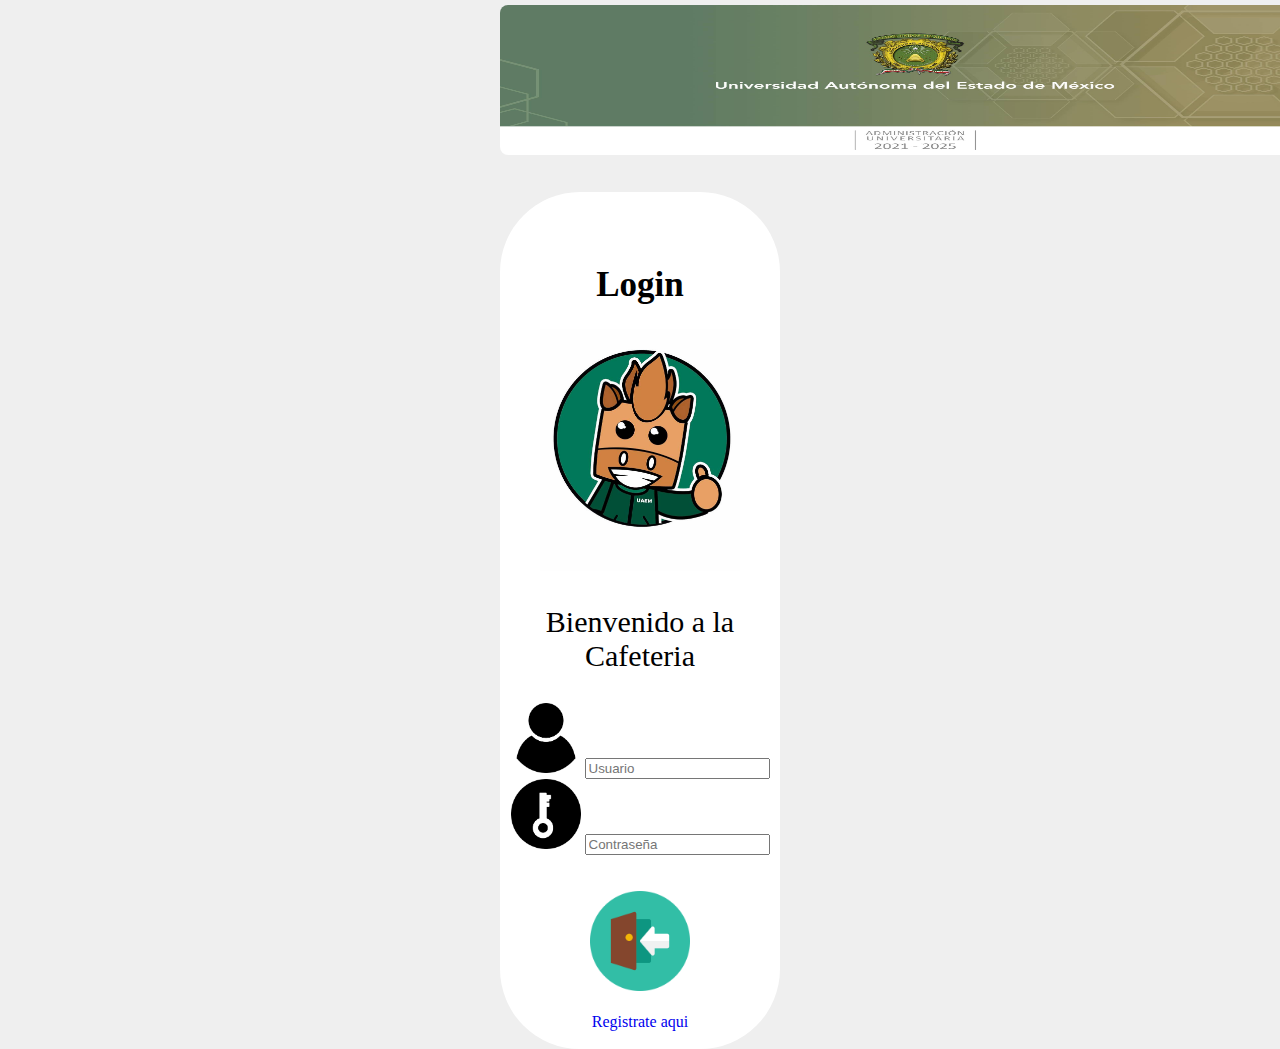
<file: index.html>
<!DOCTYPE html>
<html lang="en">
<head>
    <meta charset="UTF-8">
    <meta name="viewport" content="width=device-width, initial-scale=1.0">
    <title>LOGIN</title>
    <link rel="stylesheet" href="estilo.css">
</head>
<body>
    <header>
        <section>
            <img class="logo" src="img/logo.jpg" width="830">
            
        </section>
    </header>
    <article>
        <br>
        <section class="exitosa">
            <h1>Login</h1>
            <img class="porto" src="img/uamex.jpg" width="200">
            <p>Bienvenido a la Cafeteria</p>
            <form action="/datos" method="post">
                <img src="img/usuario.png" width="70">
                <input type="text" id="usuario" name="usuario" placeholder="Usuario" >
                <br>
                <img src="img/contraseña.png" width="70">
                <input type="password" id="contraseña" name="contraseña" placeholder="Contraseña">
                <br><br><br>
                <a href="articulos.html"> <img src="img/ingreso.png" width="100"></>
            </a><br><br>
            <a href="registro.html">Registrate aqui</a>
            <br>
            <br>
            </form>
        </section>
    </article>
</body>
</html>
</file>
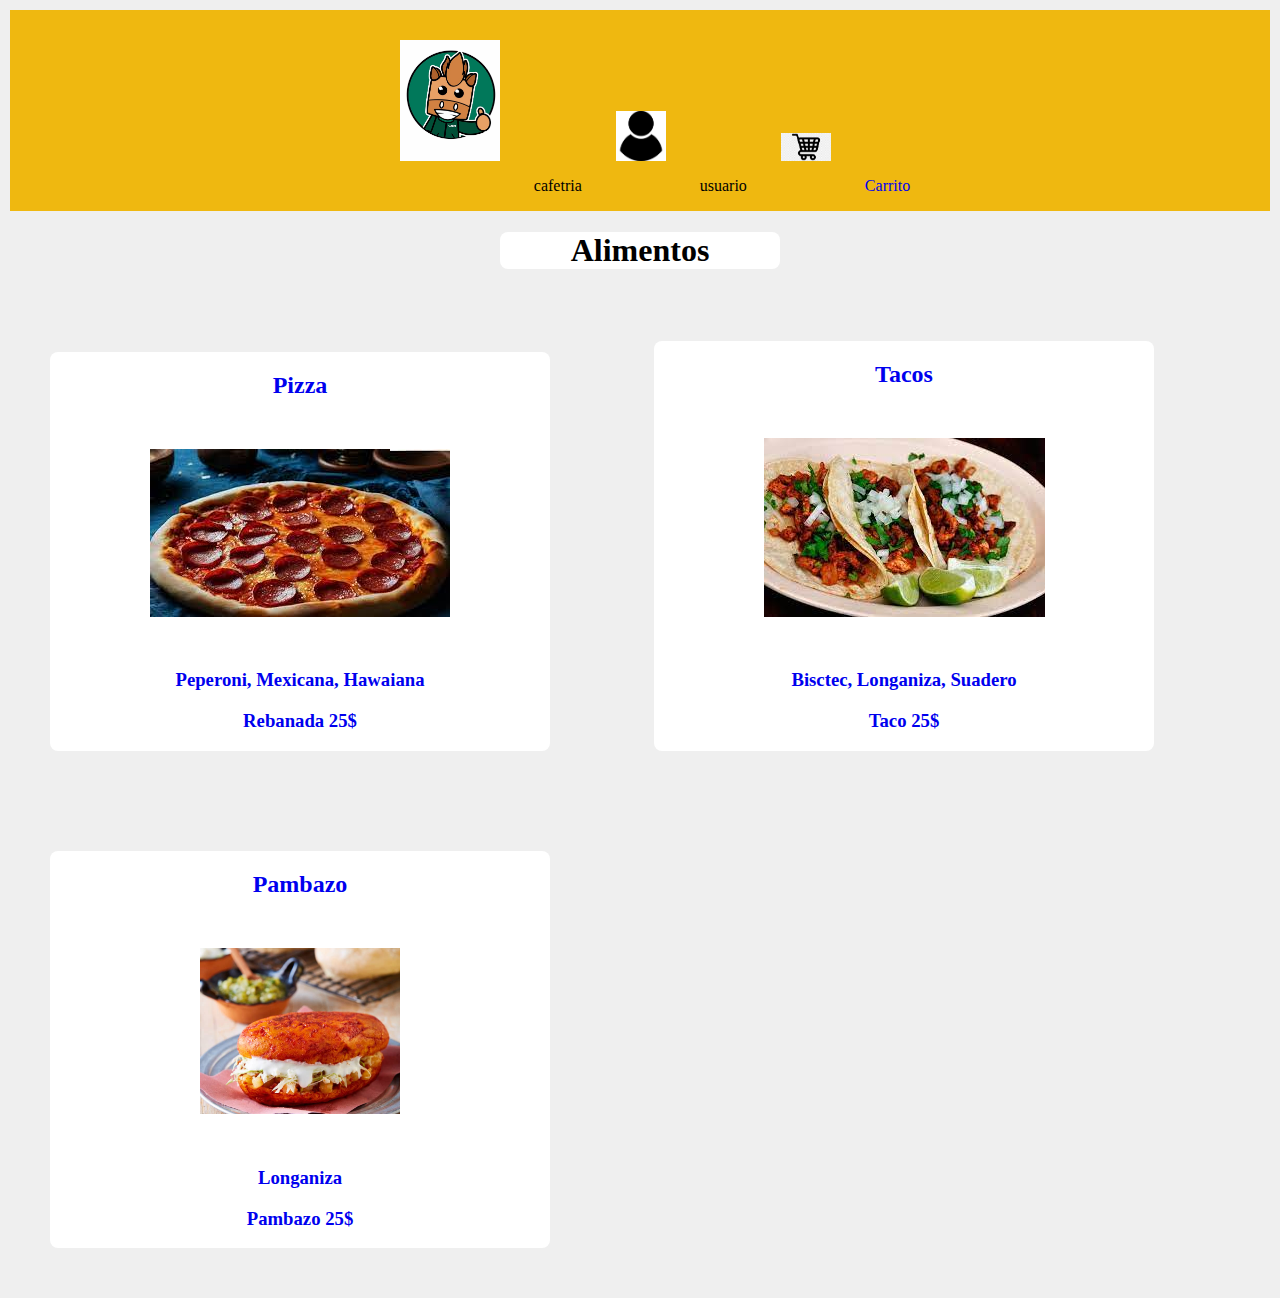
<file: articulos.html>
<!DOCTYPE html>
<html lang="en">
<head>
    <meta charset="UTF-8">
    <meta name="viewport" content="width=device-width, initial-scale=1.0">
    <title>Alimentos</title>
    <link rel="stylesheet" href="alimentos.css">
</head>
<body>
    <header>
        <section>
            
                <img src="img/uamex.jpg" width="100" class="inline">
               
            
            <p class="inline">cafetria</p>   
                <img src="img/usuario.png" width="50"class="inline">
              
            
            <p class="inline"> usuario</p>
            <a href="carrito.html">
                <img src="img/carrito.png" width="50">
                <p class="inline"> Carrito</p>
            </a>
            

        </section>
    </header>
    <article>
        <section class="titulo">   
            <h1>Alimentos</h1>
        </section>
        <section class="alimento">
            <a href="compra-pizza.html">
                <h2>Pizza</h2>
            <img src="img/pizza.jpeg" >
            <h3>Peperoni, Mexicana, Hawaiana</h3>
            <h3>Rebanada 25$</h3>
            </a>
            
        </section>
        <section class="alimento">
            <a href="compra-taco.html">
                <h2>Tacos</h2>
            <img src="img/taco.jpeg" >
            <h3>Bisctec, Longaniza, Suadero</h3>
            <h3>Taco 25$</h3>

            </a>
            
        </section>
        <section class="alimento">
            <a href="compra-pambazo.html"><h2>Pambazo</h2>
                <img src="img/pambazo.jpg"  width="200">
                <h3>Longaniza</h3>
                <h3>Pambazo 25$</h3></a>
            
        </section>
        


    </article>
</body>
</html>
</file>
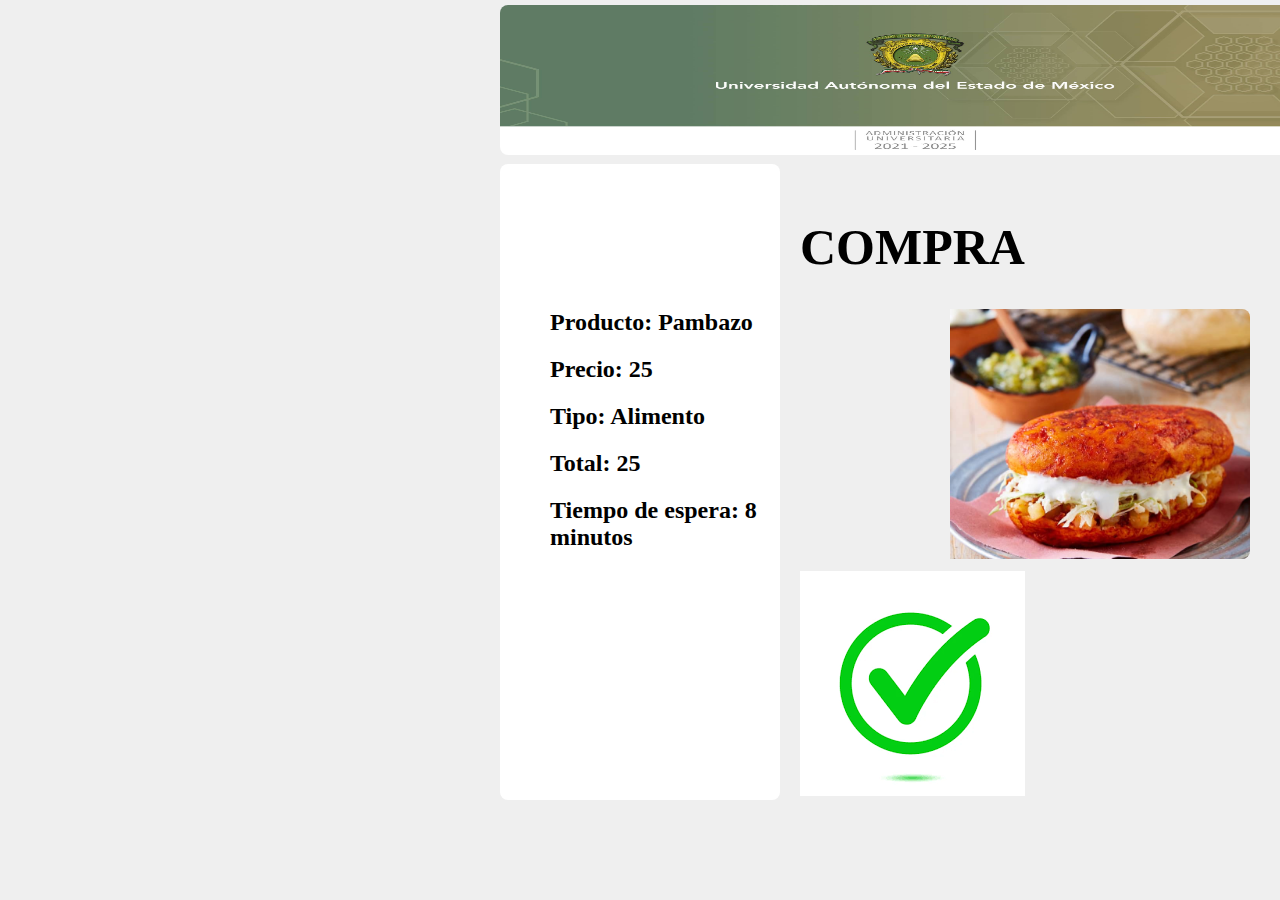
<file: compra-pambazo.html>
<!DOCTYPE html>
<html lang="en">
<head>
    <meta charset="UTF-8">
    <meta name="viewport" content="width=device-width, initial-scale=1.0">
    <title>Document</title>
    <link rel="stylesheet" href="estilo.css">
</head>
<body>
    <header>
        <section>
            <img class="logo" src="img/logo.jpg" width="830">
            
        </section>
    </header>
    <article>

        <section class="compra">
            <h1 class="comp">COMPRA</h1>
            <img src="img/pambazo.jpg" alt="" class="imagen" width="300">
            <h2>Producto: Pambazo</h2>
            <h2>Precio: 25</h2>
            <h2>Tipo: Alimento</h2>
            <h2>Total: 25</h2>
            <h2>Tiempo de espera: 8 minutos</h2>
            <a href="compra_exitosa.html"><img src="img/listo.png" alt="" class="listo"></a>
            <h1></h1>
            
        </section>
    </article>

</body>
</html>
</file>
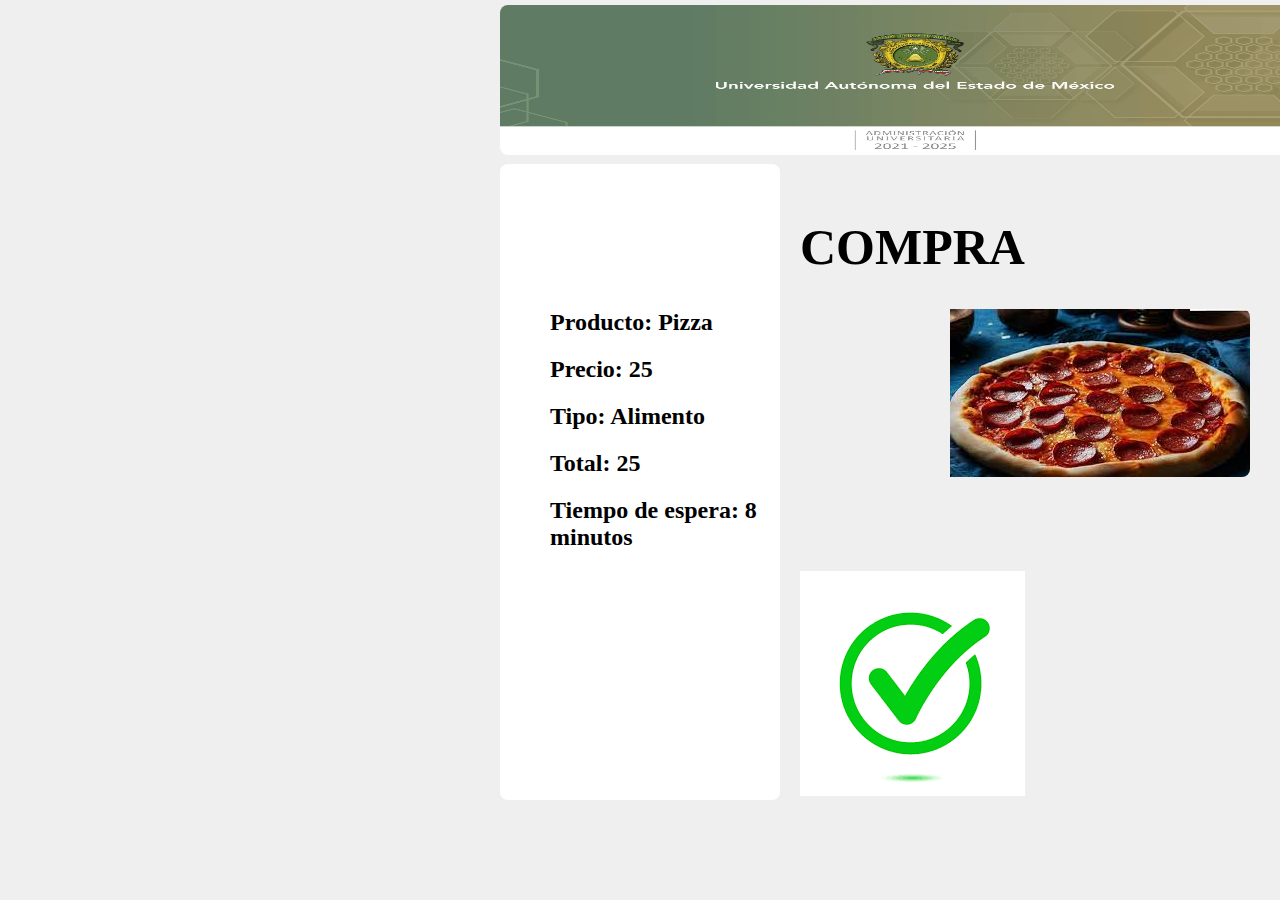
<file: compra-pizza.html>
<!DOCTYPE html>
<html lang="en">
<head>
    <meta charset="UTF-8">
    <meta name="viewport" content="width=device-width, initial-scale=1.0">
    <title>Document</title>
    <link rel="stylesheet" href="estilo.css">
</head>
<body>
    <header>
        <section>
            <img class="logo" src="img/logo.jpg" width="830">
            
        </section>
    </header>
    <article>

        <section class="compra">
            <h1 class="comp">COMPRA</h1>
            <img src="img/pizza.jpeg" alt="" class="imagen" width="300">
            <h2>Producto: Pizza</h2>
            <h2>Precio: 25</h2>
            <h2>Tipo: Alimento</h2>
            <h2>Total: 25</h2>
            <h2>Tiempo de espera: 8 minutos</h2>
            <a href="compra_exitosa.html"><img src="img/listo.png" alt="" class="listo"></a>
            <h1></h1>
            
        </section>
    </article>

</body>
</html>
</file>
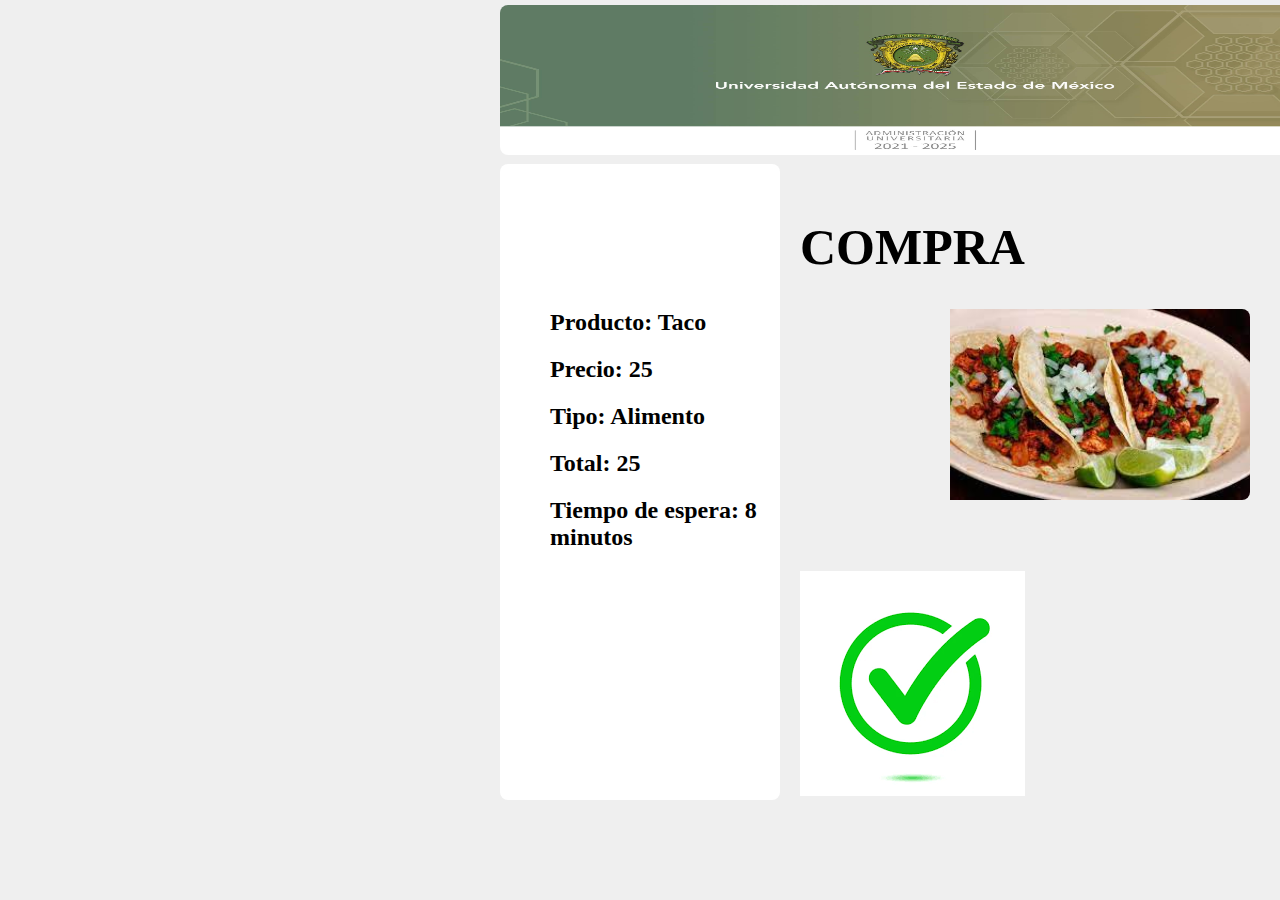
<file: compra-taco.html>
<!DOCTYPE html>
<html lang="en">
<head>
    <meta charset="UTF-8">
    <meta name="viewport" content="width=device-width, initial-scale=1.0">
    <title>Document</title>
    <link rel="stylesheet" href="estilo.css">
</head>
<body>
    <header>
        <section>
            <img class="logo" src="img/logo.jpg" width="830">
            
        </section>
    </header>
    <article>

        <section class="compra">
            <h1 class="comp">COMPRA</h1>
            <img src="img/taco.jpeg" alt="" class="imagen" width="300">
            <h2>Producto: Taco</h2>
            <h2>Precio: 25</h2>
            <h2>Tipo: Alimento</h2>
            <h2>Total: 25</h2>
            <h2>Tiempo de espera: 8 minutos</h2>
            <a href="compra_exitosa.html"><img src="img/listo.png" alt="" class="listo"></a>
            <h1></h1>
            
        </section>
    </article>

</body>
</html>
</file>
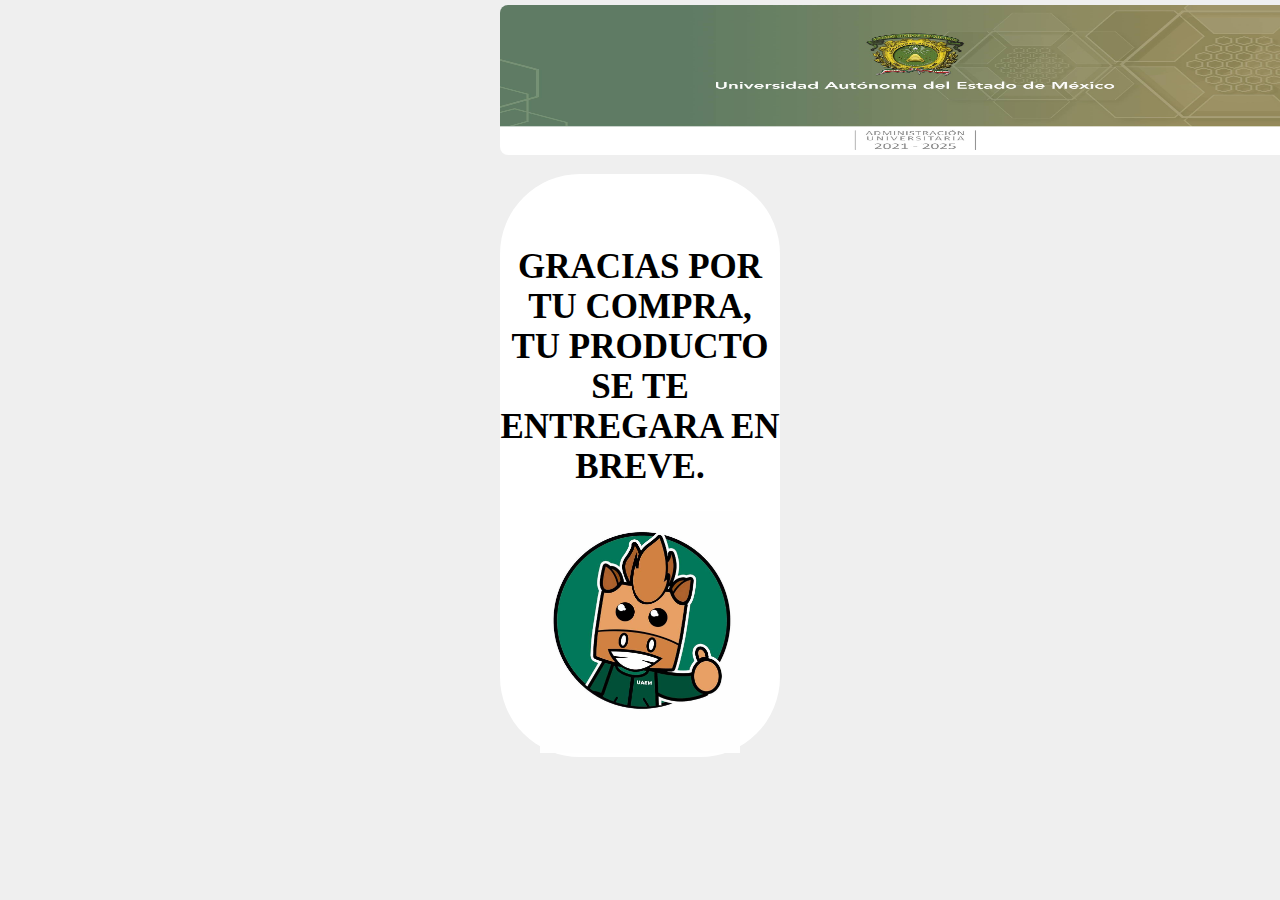
<file: compra_exitosa.html>
<!DOCTYPE html>
<html lang="en">
<head>
    <meta charset="UTF-8">
    <meta name="viewport" content="width=device-width, initial-scale=1.0">
    <title>Document</title>
    <link rel="stylesheet" href="estilo.css">
</head>
<body>
    <header>
        <section>
            <img class="logo" src="img/logo.jpg" width="830">
            
        </section>
    </header>
    <article class="exitosa">
        
        <h1>GRACIAS POR TU COMPRA, TU PRODUCTO SE TE ENTREGARA EN BREVE.</h1>
        <img src="img/uamex.jpg" alt="" width="200">
    </article>
</body>
</html>
</file>
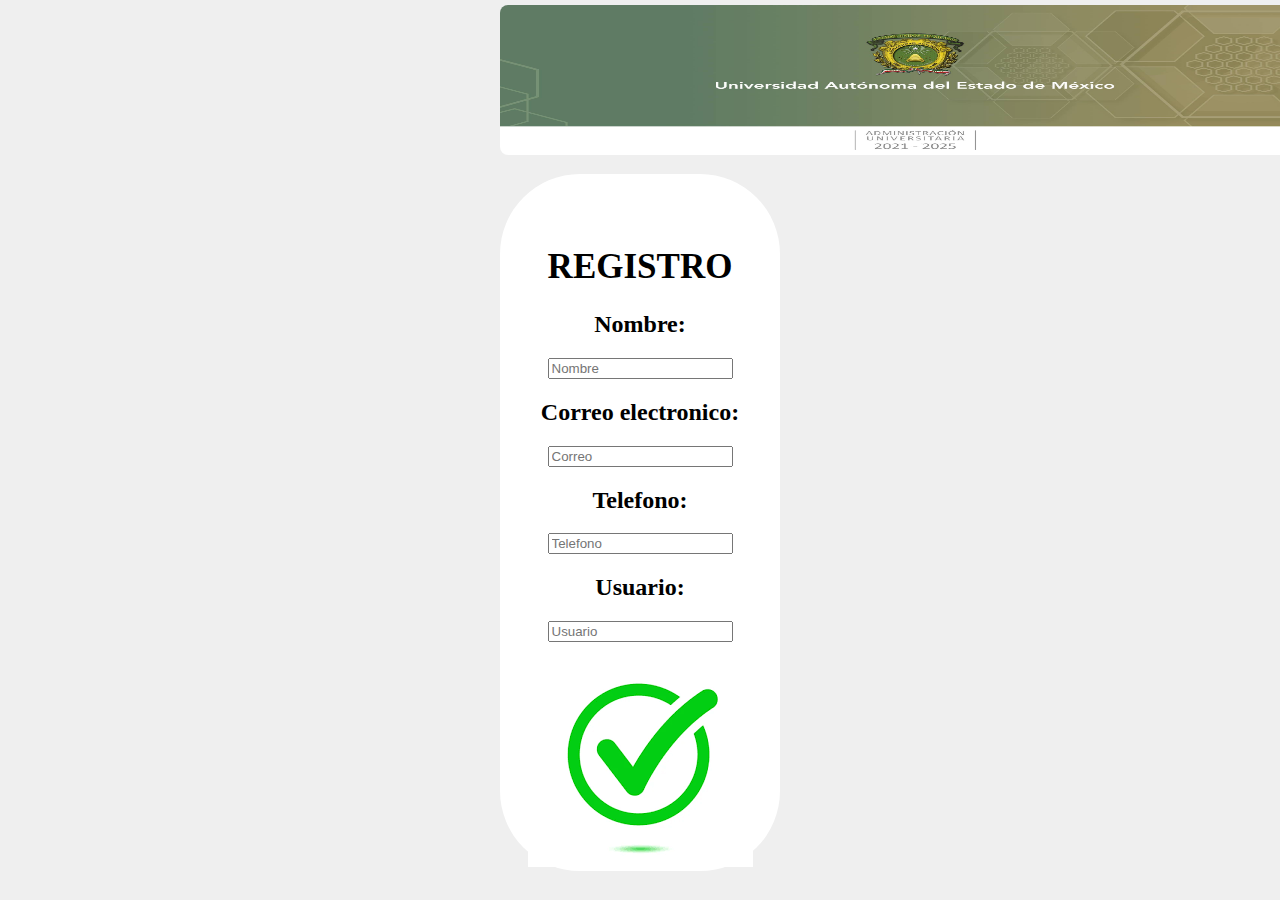
<file: registro.html>
<!DOCTYPE html>
<html lang="en">
<head>
    <meta charset="UTF-8">
    <meta name="viewport" content="width=device-width, initial-scale=1.0">
    <title>Document</title>
    <link rel="stylesheet" href="estilo.css">
</head>
<body>
    <header>
        <section>
            <img class="logo" src="img/logo.jpg" width="830">
            
        </section>
        <article class="exitosa">
            <h1>REGISTRO</h1>
            <h2>Nombre:</h2>
            <input type="text" id="nombre" name="nombre" placeholder="Nombre" >
            <h2>Correo electronico:</h2>
            <input type="email" id="Correo" name="Correo" placeholder="Correo" >
            <h2>Telefono:</h2>
            <input type="number" id="Telefono" name="Telefono" placeholder="Telefono" >
            <h2>Usuario:</h2>
            <input type="text" id="usuario" name="usuario" placeholder="Usuario" >
            <br>
            <a href="articulos.html"><img src="img/listo.png" alt=""></a>

        </article>
</body>
</html>
</file>
<file: estilo.css>
body{
    margin: 0;
    background-color: #efefef;

}
.logo{
       
       border-radius: 0.5rem;
       margin: 5px 500px;       
       height: 150px
       
}


.exitosa h1{
    font-size: 35px;
    
}
.exitosa p{
    font-size: 30px;
}
a{
    text-decoration: none;
}
.compra {
    text-align: left;
    margin: 0px 500px 0px 500px;
    border-radius: 0.5rem;
    background-color: white;
    padding-left: 50px;
    padding-top: 20px;


    
}
.imagen{
    border-radius: 0.5rem;
    padding-left: 400px;
    position: absolute;
   
}
.listo{
    padding-left: 250px;
    
   
}
.comp{
    padding-left: 250px;
    font-size: 50px;
}
.exitosa{
    background-color: white;
    text-align: center;
    border-radius: 5rem;
    margin: 10px 500px 0px 500px;
    padding-top: 50px;

}
</file>
<file: alimentos.css>
body{
    margin: 0;
    background-color: #efefef;
}
header{
    background-color: #efb810;
  margin: 10px;
  text-align: center;

   


}
.inline{
    display: inline-block;
}
img{
    margin: 30px;
    float: inline;
}
.titulo{

    text-align: center;
    background-color: white;
    margin-left: 500px;
    margin-right: 500px;

    border-radius: 0.5rem;
   
    
}
.alimento{
    
    text-align: center; 
    margin: 50px ;
    padding: 0px;
    border-radius: 0.5rem;
    background-color: white ;
    width: 500px;
    display: inline-block;
}
a{
    text-decoration: none;
    text-decoration: none;
}
</file>
